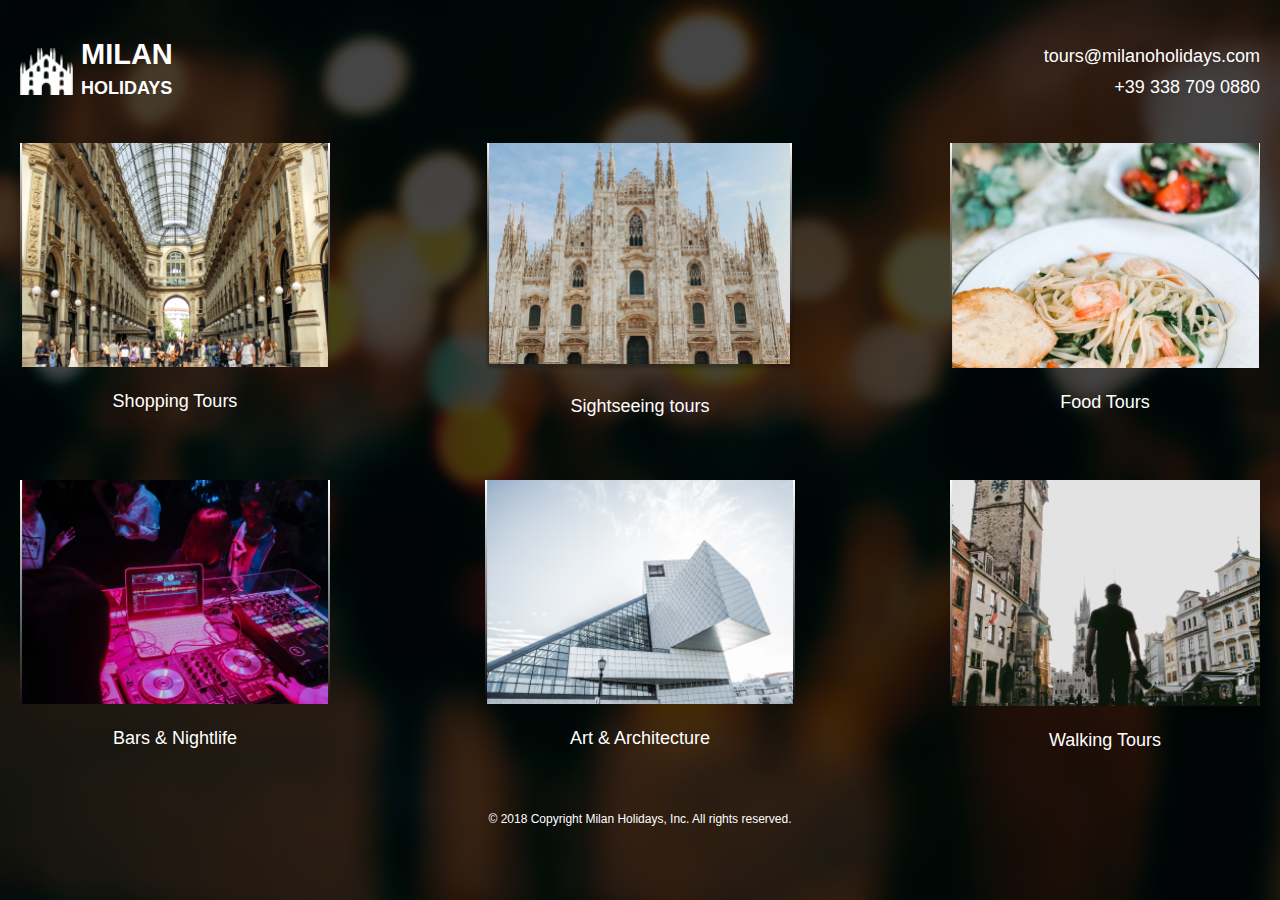
<file: Holidays/index.html>
<!DOCTYPE html>
<html lang="en">
  <head>
    <meta charset="UTF-8" />
    <meta http-equiv="X-UA-Compatible" content="IE=edge">
    <meta name="viewport" content="width=device-width, initial-scale=1.0">
    <title>Milan holidays</title>
    <link rel="stylesheet" href="reset.css" />
    <link rel="stylesheet" href="style.css" />
  </head>


  <body>
    <div class="container">
      <header>
        <a href="#" class="logo-container">
          <img src="pictures/logo 3 (1).svg" alt="building" class="logo-img" />
          <img
            src="pictures/logo 2.svg"
            alt="building hover"
            class="logo-img-hover"
          />
          <span class="logo-text">
            <span>MILAN</span>
            <span>HOLIDAYS</span>
          </span>
        </a>
        <div class="contacts">
          <a href="mailto:tours@milanoholidays.com">tours@milanoholidays.com</a>
          <a href="tel:+39 338 709 0880">+39 338 709 0880</a>
        </div>
      </header>
      <main>
        <div class="pics">
          <div class="img-container">
            <img src="pictures/image.png" alt="palace" />
            <div class="tour-price-container">
              <span class="price">&euro;50</span>
              <a href="https://www.youtube.com/channel/UCgPlYOnjch1oEqcIrVBnWrw" class="tour-details">View details</a>
            </div>
          </div>
          <h2>Shopping Tours</h2>
        </div>
        <div class="pics">
          <div class="img-container">
            <img src="pictures/image 2.png" alt="palace" />
            <div class="tour-price-container">
              <span class="price">&euro;50</span>
              <a href="#" class="tour-details">View details</a>
            </div>
          </div>

          <h2>Sightseeing tours</h2>
        </div>

        <div class="pics">
          <div class="img-container">
            <img src="pictures/image 3.png" alt="palace" />
            <div class="tour-price-container">
              <span class="price">&euro;50</span>
              <a href="#" class="tour-details">View details</a>
            </div>
          </div>

          <h2>Food Tours</h2>
        </div>
        <div class="pics">
          <div class="img-container">
            <img src="pictures/image 4.png" alt="palace" />
            <div class="tour-price-container">
              <span class="price">&euro;50</span>
              <a href="#" class="tour-details">View details</a>
            </div>
          </div>

          <h2>Bars & Nightlife</h2>
        </div>
        <div class="pics">
          <div class="img-container">
            <img src="pictures/image 5.png" alt="palace" />
            <div class="tour-price-container">
              <span class="price">&euro;50</span>
              <a href="#" class="tour-details">View details</a>
            </div>
          </div>

          <h2>Art & Architecture</h2>
        </div>
        <div class="pics">
          <div class="img-container">
            <img src="pictures/image 6.png" alt="palace" />
            <div class="tour-price-container">
              <span class="price">&euro;50</span>
              <a href="#" class="tour-details">View details</a>
            </div>
          </div>
         
          <h2>Walking Tours</h2>
        </div>
      </main>
      <footer>
        <p class="copyright">
          © 2018 Copyright Milan Holidays, Inc. All rights reserved.
        </p>
      </footer>
    </div>
  </body>
</html>
</file>
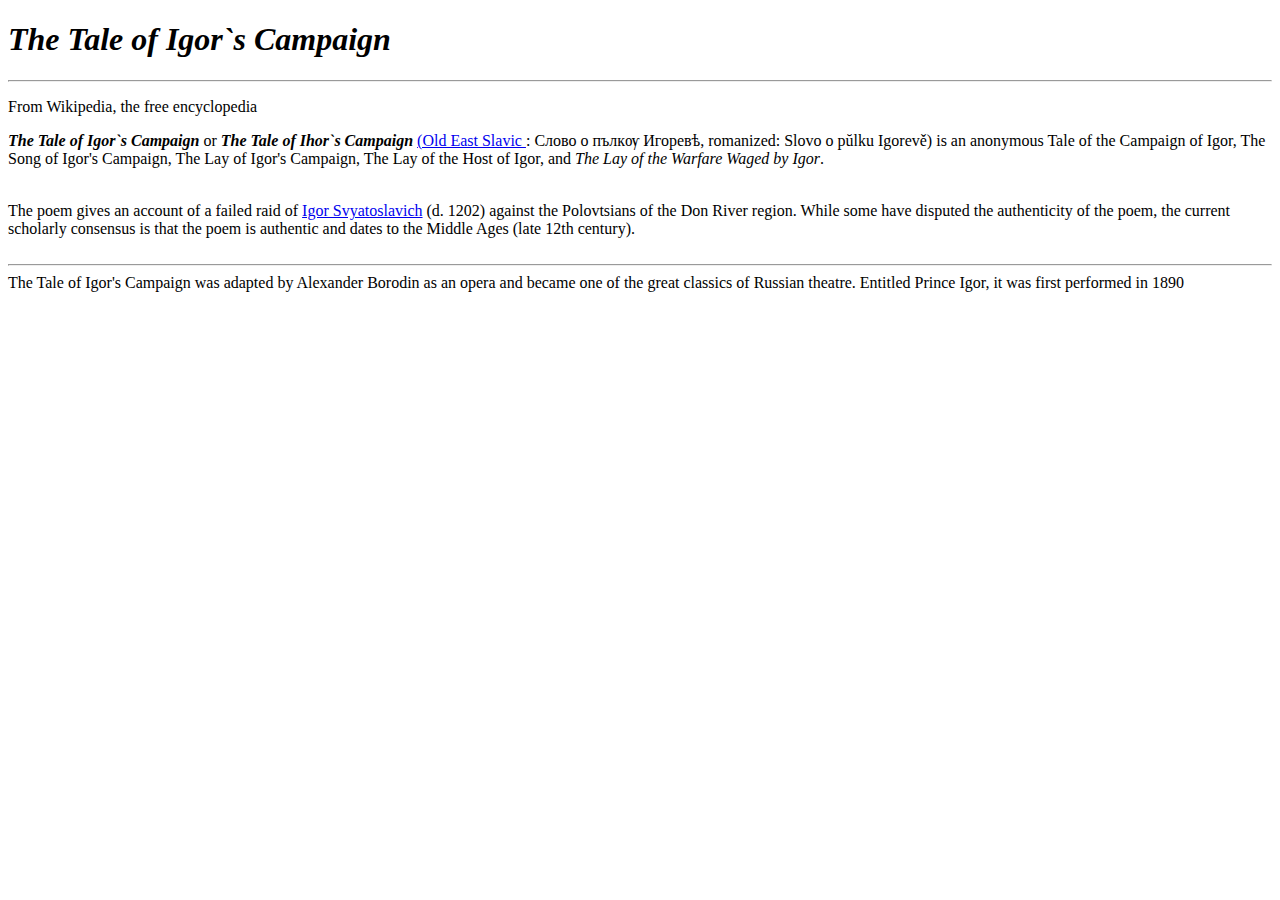
<file: LESSON-01/index.html>
<!DOCTYPE html>
<html>
    <head>
        <meta charset="UTF-8">
        <title> Basic HTML</title>
    </head>
    <body>
        <h1><i>The Tale of Igor`s Campaign</i></h1>
        <hr>
        <p>From Wikipedia, the free encyclopedia</p>

        <p><strong><i>The Tale of Igor`s Campaign</i></strong> or <strong><i>The Tale of Ihor`s Campaign

        </i></strong>
        
        <a href="https://en.wikipedia.org/wiki/Old_East_Slavic" target="blank">(Old East Slavic </a>: Слово о пълкѹ Игоревѣ, romanized: Slovo o pŭlku Igorevě) is an anonymous 
        Tale of the Campaign of Igor, The Song of Igor's Campaign, The Lay of Igor's Campaign, The Lay 
        of the Host of Igor, and <i>The Lay of the Warfare Waged by Igor</i>. </p>
        <br>
        The poem gives an account of a failed raid of <a href="https://en.wikipedia.org/wiki/Igor_Svyatoslavich" target="blank">Igor Svyatoslavich</a> (d. 1202) against 
        the Polovtsians of the Don River region. While some have disputed the authenticity of the poem, the 
        current scholarly consensus is that the poem is authentic and dates to the Middle Ages (late 12th century).
        <br><br>
    <hr>

The Tale of Igor's Campaign was adapted by Alexander Borodin as an opera and became one of the great classics of Russian theatre. Entitled Prince Igor, it was first performed in 1890
        <!-- <p>Привіт! Вітаю вас на <br> <br><strong>своєму</strong> <b>першому</b> <i>сайті</i></p>
        <p><del>Я закреслений текст</del></p>
        <h1>Я заголовок 1</h1>
        <hr>
        
        
        <!--
        <h2>Я заголовок 2</h2>
        <h3>Я заголовок 3</h3>
        <h4>Я заголовок 4</h4>
        <h5>Я заголовок 5</h5>
        <h6>Я заголовок 6</h6>
        -->
       
    </body>
</html>
</file>
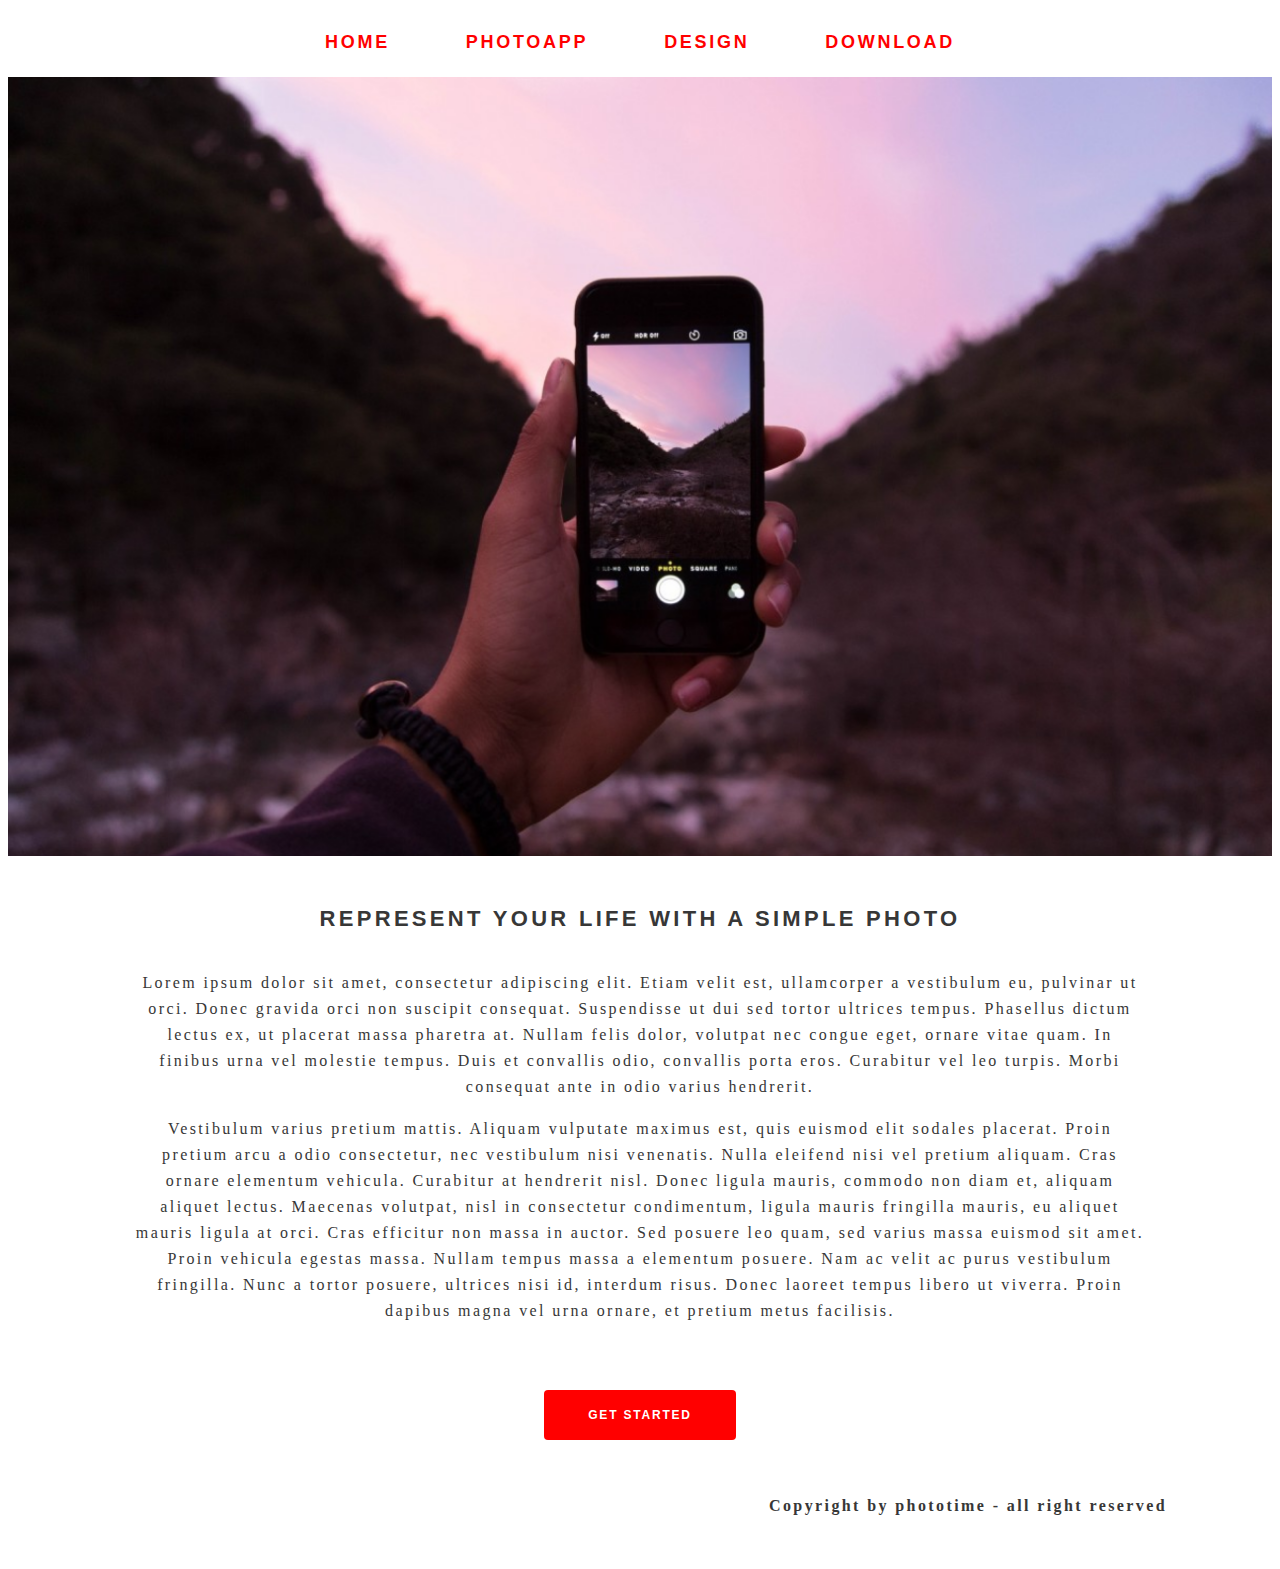
<file: LESSON-04/index.html>
<!DOCTYPE html>
<html>

<head>
    <meta charset="UTF-8">
    <title> Hello world!</title>
    <link rel="stylesheet" href="style.css">
</head>

<body>
    <header>
        <nav>
            <a href="#" class="nav-item">Home</a>
            <a href="#" class="nav-item">Photoapp</a>
            <a href="#" class="nav-item">Design</a>
            <a href="#" class="nav-item">Download</a>
        </nav>
    </header>
    <main>
        <img src="image 1.png" alt="mobile phone">
    <h1 class="rep">Represent your life with a simple photo
    </h1>
    <div class="parag">
        <p>Lorem ipsum dolor sit amet, consectetur adipiscing elit. Etiam velit est, ullamcorper a vestibulum eu,
            pulvinar ut orci. Donec gravida orci non suscipit consequat. Suspendisse ut dui sed tortor ultrices tempus.
            Phasellus dictum lectus ex, ut placerat massa pharetra at. Nullam felis dolor, volutpat nec congue eget,
            ornare vitae quam. In finibus urna vel molestie tempus. Duis et convallis odio, convallis porta eros.
            Curabitur vel leo turpis. Morbi consequat ante in odio varius hendrerit.
        </p>
        <p>Vestibulum varius pretium mattis. Aliquam vulputate maximus est, quis euismod elit sodales placerat. Proin
            pretium arcu a odio consectetur, nec vestibulum nisi venenatis. Nulla eleifend nisi vel pretium aliquam.
            Cras ornare elementum vehicula. Curabitur at hendrerit nisl. Donec ligula mauris, commodo non diam et,
            aliquam aliquet lectus. Maecenas volutpat, nisl in consectetur condimentum, ligula mauris fringilla mauris,
            eu aliquet mauris ligula at orci. Cras efficitur non massa in auctor. Sed posuere leo quam, sed varius massa
            euismod sit amet. Proin vehicula egestas massa. Nullam tempus massa a elementum posuere. Nam ac velit ac
            purus vestibulum fringilla. Nunc a tortor posuere, ultrices nisi id, interdum risus. Donec laoreet tempus
            libero ut viverra. Proin dapibus magna vel urna ornare, et pretium metus facilisis. </p>
    </div>
    <div class="btn-wrapper">
        <a href="#" class="btn"> Get started</a>
    </div>
    </main>
    <footer>
        <p class="copyright">
            Copyright by phototime - all right reserved
        </p>
    </footer>
</body>

</html>
</file>
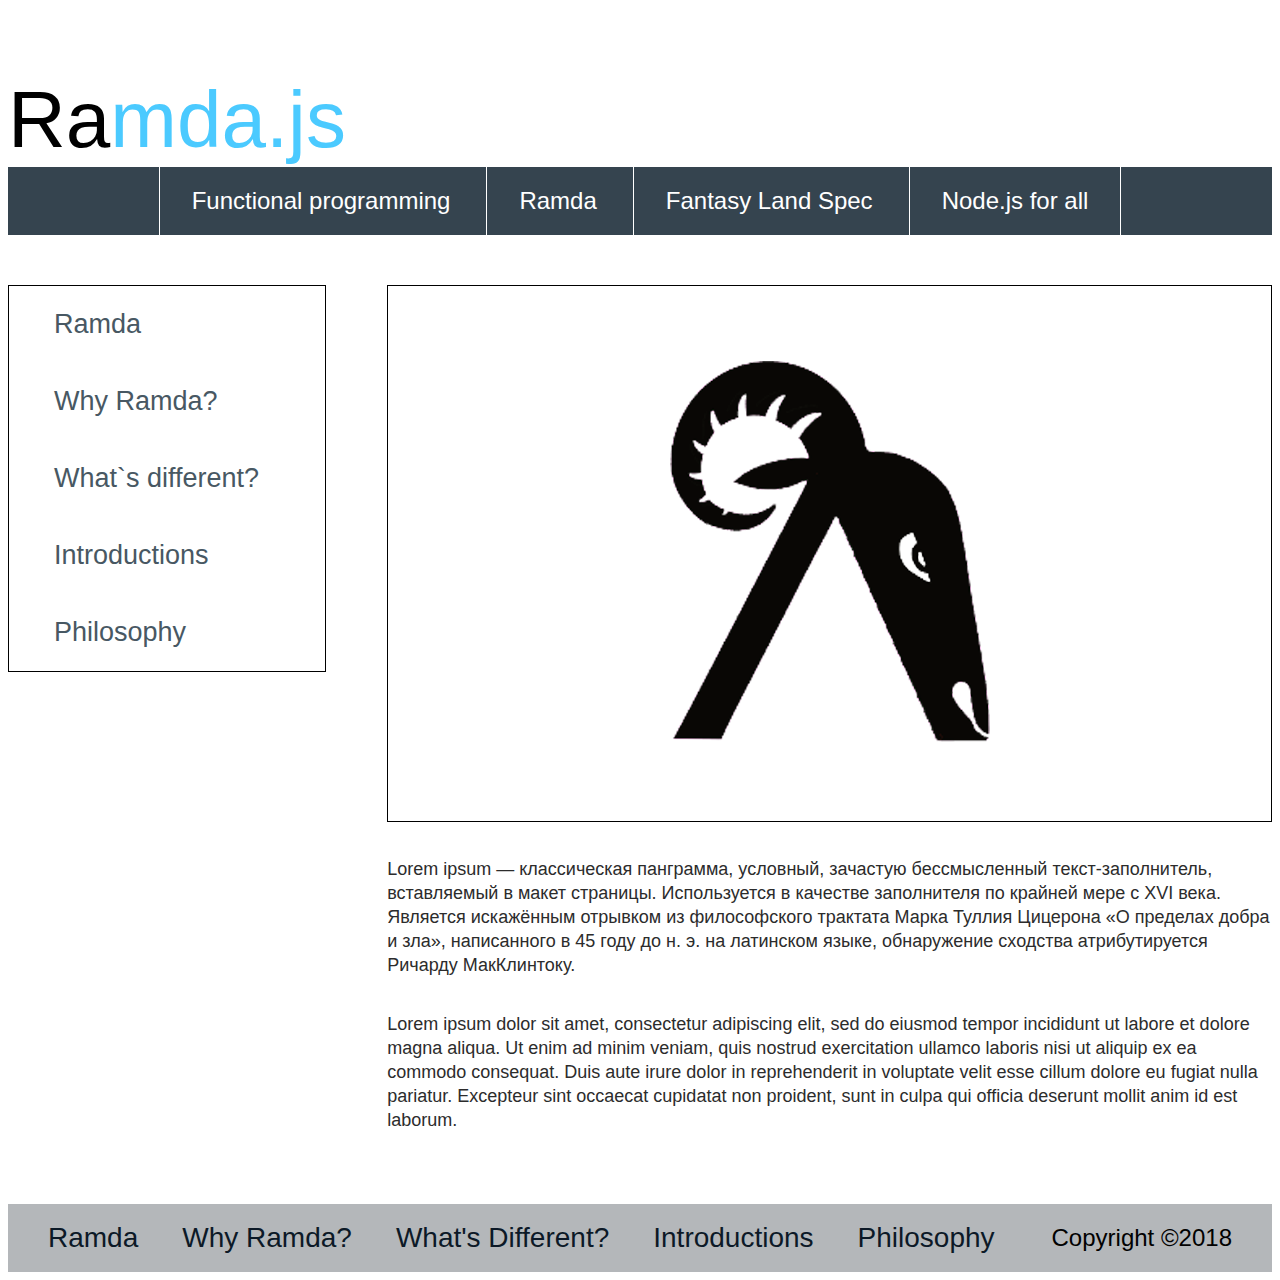
<file: LESSON-05/index.html>
<!DOCTYPE html>
<html lang="en">

<head>
    <meta charset="UTF-8">
    <title>Ramda.js</title>
    <link rel="stylesheet" href="style.css">
</head>

<body>

    <div class="container">
        <header>
            <a href="#" class="logo">Ra<span class="selected-text">mda.js
                </span></a>
                <nav class="nav-menu">
                    <a href="#" class="nav-menu-item">Functional programming</a>
                    <a href="#" class="nav-menu-item">Ramda</a>
                    <a href="#" class="nav-menu-item">Fantasy Land Spec</a>
                    <a href="#" class="nav-menu-item">Node.js for all</a>
                </nav>
        </header>

    
   

    <main class="main-content">

        <aside class="sidebar-menu">
            <a href="#" class="sidebar-menu-item">Ramda</a>
            <a href="#" class="sidebar-menu-item">Why Ramda?</a>
            <a href="#" class="sidebar-menu-item">What`s different?</a>
            <a href="#" class="sidebar-menu-item">Introductions</a>
            <a href="#" class="sidebar-menu-item">Philosophy</a>
        </aside>

        <div class="right-side-content">
            <div class="main-img-container">
                <img class="main-img" src="main.png" alt="ram">
            </div>
           <p class="main-text">Lorem ipsum — классическая панграмма, условный, зачастую бессмысленный текст-заполнитель, вставляемый в макет страницы. Используется в качестве заполнителя по крайней мере с XVI века. Является искажённым отрывком из философского трактата Марка Туллия Цицерона «О пределах добра и зла», написанного в 45 году до н. э. на латинском языке, обнаружение сходства атрибутируется Ричарду МакКлинтоку.</p>
           <p class="main-text">Lorem ipsum dolor sit amet, consectetur adipiscing elit, sed do eiusmod tempor incididunt ut labore et dolore magna aliqua. Ut enim ad minim veniam, quis nostrud exercitation ullamco laboris nisi ut aliquip ex ea commodo consequat. Duis aute irure dolor in reprehenderit in voluptate velit esse cillum dolore eu fugiat nulla pariatur. Excepteur sint occaecat cupidatat non proident, sunt in culpa qui officia deserunt mollit anim id est laborum.</p>
        </div>

    </main>
    <footer class="footer">
        <div class="footer-menu">
            <a href="#" class="footer-menu-item">Ramda</a>
            <a href="#" class="footer-menu-item">Why Ramda?</a>
            <a href="#" class="footer-menu-item">What's Different?</a>
            <a href="#" class="footer-menu-item">Introductions</a>
            <a href="#" class="footer-menu-item">Philosophy</a>
        </div>
        <span class="copyright">
            <h>Copyright ©2018</h>
        </span>
    </footer>
    </div>
</body>

</html>
</file>
<file: Holidays/style.css>
body {
  min-height: 100vh;
  background-image: url("pictures/background 1.png");
  background-repeat: no-repeat;
  background-size: cover;
}
.container {
  max-width: 1280px;
  margin: 0 auto;
}
header {
  padding: 40px 0;
  justify-content: space-between;
  align-items: center;
  display: flex;
}
.logo-container {
  display: flex;
  text-decoration: none;
  align-items: center;
  gap: 8px;
}
.logo-container:hover .logo-text > span {
  color: orangered;
  transition: 0.3s;
}
.logo-text {
  display: flex;
  flex-direction: column;
  gap: 5px;
}

.logo-text > span {
  font-family: "Roboto", sans-serif;
  font-style: normal;
  font-weight: 700;
  font-size: 29px;
  line-height: 29px;
  color: #ffffff;
}

.logo-text > span:last-child {
  font-size: 18px;
}
.logo-img-hover {
  display: none;
}

.logo-container:hover .logo-img-hover {
  display: inline-block;
}
.logo-container:hover .logo-img {
  display: none;
}

.contacts > a {
  font-family: "Roboto", sans-serif;
  font-style: normal;
  font-weight: 400;
  font-size: 18px;
  line-height: 18px;
  display: block;
  align-items: center;
  color: #ffffff;
  text-decoration: none;
  text-align: right;
}
.contacts > a:first-child {
  margin-bottom: 13px;
}

.contacts:hover > a {
  color: orangered;
  transition: 0.3s;
}

main {
  display: flex;
  flex-wrap: wrap;
  gap: 65px;
  justify-content: space-between;
}

.img-container {
  position: relative;
  overflow: hidden;
}

.tour-price-container {
  background: orangered;
  padding: 30px 16px 10px;
  font-family: "Roboto", sans-serif;
  font-style: normal;
  font-weight: 400;
  display: flex;
  justify-content: space-between;
  align-items: center;
  position: absolute;
  bottom: -60px;
  left: 0;
  right: 0;
}

.pics:hover .tour-price-container {
  bottom: 0;
  transition: 0.5s;
}
.price {
  font-size: 20px;
  line-height: 20px;
  color: #ffffff;
}
.price::before {
  content: "from";
  font-size: 10px;
  line-height: 10px;
  position: absolute;
  top: 10px;
}
.tour-details {
  font-family: "Roboto", sans-serif;
  font-style: normal;
  font-weight: 400;
  font-size: 14px;
  line-height: 14px;
  color: #ffffff;
  text-decoration: none;
}

.tour-details::after {
  content: ">";
  padding-left: 10px;
}

.copyright {
  font-family: "Roboto", sans-serif;
  font-style: normal;
  font-weight: 400;
  font-size: 12px;
  line-height: 12px;
  text-align: center;
  color: #ffffff;
}
footer {
  margin-top: 49px;
  padding: 15px 0;
}
.pics h2 {
  font-family: "Roboto", sans-serif;
  font-style: normal;
  font-weight: 400;
  font-size: 18px;
  line-height: 18px;
  text-align: center;
  color: #ffffff;
  margin-top: 20px;
}
.pics:hover h2 {
  color: orangered;
}

.pics, .img-container>img{
  width: 310px;
}

@media (max-width: 330px) {
  .pics, .img-container>img{
    width: 100%;
  }
}

@media (max-width: 430px) {
  header {
    flex-direction: column;
    gap:20px;
  }
  .contacts>a{
    text-align: center;
  }
}

@media (max-width: 1100px) {
  main {
    justify-content: center;
  }
}

@media (max-width: 1300px) {
  .container {
    padding: 0 20px;
  }
}
</file>
<file: LESSON-04/style.css>
.nav-item {
    font-family: "Montserrat", sans-serif;
    font-style: normal;
    font-weight: 700;
    font-size: 18px;
    line-height: 18px;

    letter-spacing: 2.7px;
    text-transform: uppercase;

    color: #FF0000;
    text-decoration: none;
    margin-right: 72px;
    display: inline-block;
    transition: 0.5s;
}
.nav-item:hover {
    color: darkred;
    text-shadow:1px 1px 3px lightsteelblue;

}
.nav-item:last-child {
    margin-right: 0;
}

nav {
    text-align: center;
}

header {
    padding-top: 25px;
    padding-bottom: 25px;
}

img {
    display: block;
    width: 100%;
    height: auto;
}

.rep {
    font-family: 'Montserrat', sans-serif;
    font-style: normal;
    font-weight: 700;
    font-size: 22px;
    line-height: 27px;

    letter-spacing: 3.3px;
    text-transform: uppercase;

    color: #373737;
    text-decoration: none;
    text-align: center;
    margin-top: 49px;
    margin-bottom: 38px;
}

.parag {
    font-family: 'Montserrat' sans-serif;
    font-style: normal;
    font-weight: 400;
    font-size: 16px;
    line-height: 26px;

    text-align: center;
    letter-spacing: 2.4px;

    color: #373737;
    width: 80%;
    margin: 0 auto;
    margin-bottom: 66px;
}
.btn{
font-family: 'Montserrat', sans-serif;
font-style: normal;
font-weight: 700;
font-size: 12px;
line-height: 12px;
letter-spacing: 1.8px;
text-transform: uppercase;
color: #FFFFFF;
background:#FF0000;
border-radius: 4px;
text-decoration: none;
padding: 17px 42px;
display:inline-block;
transition: 0.5s;
border: 2px solid transparent;
}

.btn:hover{
color: #FF0000;
background-color: #FFFFFF;
border-color: red;
}

.btn-wrapper{
text-align: center;
}

footer{
    padding: 40px 105px 29px;
}

.copyright{
    font-family: 'Montserrat' sans-serif;
font-style: normal;
font-weight: 700;
font-size: 16px;
line-height: 20px;
letter-spacing: 2.4px;

color: #373737;
text-align: right;
}
</file>
<file: LESSON-05/style.css>
/* .box-container {
    display: flex;
    justify-content: flex-end;
    justify-content: space-between;
    background-color: darkgray;
  }
  
  .box {
    width: 300px;
    height: 300px;
    background-color: red;
  }
  .box:nth-child(2) {
  background-color: green;
  order: 3;
}
.box:nth-child(3) {
  background-color: blue;
} */
.container {
  max-width: 1280px;
  margin: 0 auto;
}

.logo {
  font-family: "Roboto", sans-serif;
  font-style: normal;
  font-weight: 400;
  font-size: 80px;
  line-height: 94px;
  color: #000000;
  text-decoration: none;
  display: inline-block;
  margin-top: 65px;
  margin-bottom: 40 px;
}

.selected-text {
  color: #4bcaff;
}

.nav-menu {
  background-color: #35444f;
  text-align: center;
}

.nav-menu-item {
  font-family: "Roboto", sans-serif;
  font-style: normal;
  font-weight: 400;
  font-size: 24px;
  line-height: 28px;
  color: #ffffff;
  text-decoration: none;
  padding: 20px 32px;
  display: inline-block;
  border-left: 1px solid #ffffff;

}

.nav-menu-item:hover {
  background-color: #222F3A;
  transition: 1s;
}

.nav-menu-item:last-child {
  border-right: 1px solid #ffffff;
}

.main-content {
  margin-top: 50px;
  display: flex;
  justify-content: space-between;
  align-items: flex-start;
}

.sidebar-menu-item {
  font-family: "Roboto", sans-serif;
  font-style: normal;
  font-weight: 400;
  font-size: 27px;
  line-height: 27px;
  color: #485863;
  text-decoration: none;
  display: block;
  padding: 25px 45px;
  transition: 0.5s;
}

.sidebar-menu {
  border: 1px solid #000000;
  width: 25%;
}

.sidebar-menu-item:hover {
  color: #000000;
  background: #dbdbdb;
  padding-left: 60px;
}

.right-side-content {
  width: 70%;
}

.main-img-container {
  border: 1px solid #000000;
  text-align: center;
  padding: 75px 0;
}
.main-img {
  transition: 0.5s;
}
.main-img:hover {
  transform: scale(1.3);

}
.main-text{
  font-family: 'Roboto', sans-serif;
font-style: normal;
font-weight: 400;
font-size: 18px;
line-height: 24px;
color: #2C2C2C;
margin-top: 35px;
}
.footer{
  background:  rgba(99, 105, 110, 0.48);
  padding: 20px 40px;
  margin-top: 54px;
  display: flex;
  justify-content: space-between;
  align-items: center;
}
.footer-menu-item{
  font-family: 'Roboto', sans-serif;
font-style: normal;
font-weight: 400;
font-size: 28px;
line-height: 28px;
color: #0C1927;
text-decoration: none;
margin-right: 40px;
border-bottom: 1px solid transparent;
padding-bottom: 8px;
}

.footer-menu-item:last-child{
  margin-right: 0;
}
.footer-menu-item:hover{
  color: #3181a6;
  border-bottom-color: #3181a6;
  padding-bottom: 8px;
  transition: 0.5s;
}
.copyright{
  font-family: 'Roboto', sans-serif;
font-style: normal;
font-weight: 400;
font-size: 24px;
line-height: 24px;
color: #010101;
text-decoration: none;
margin: 0;
}
</file>
